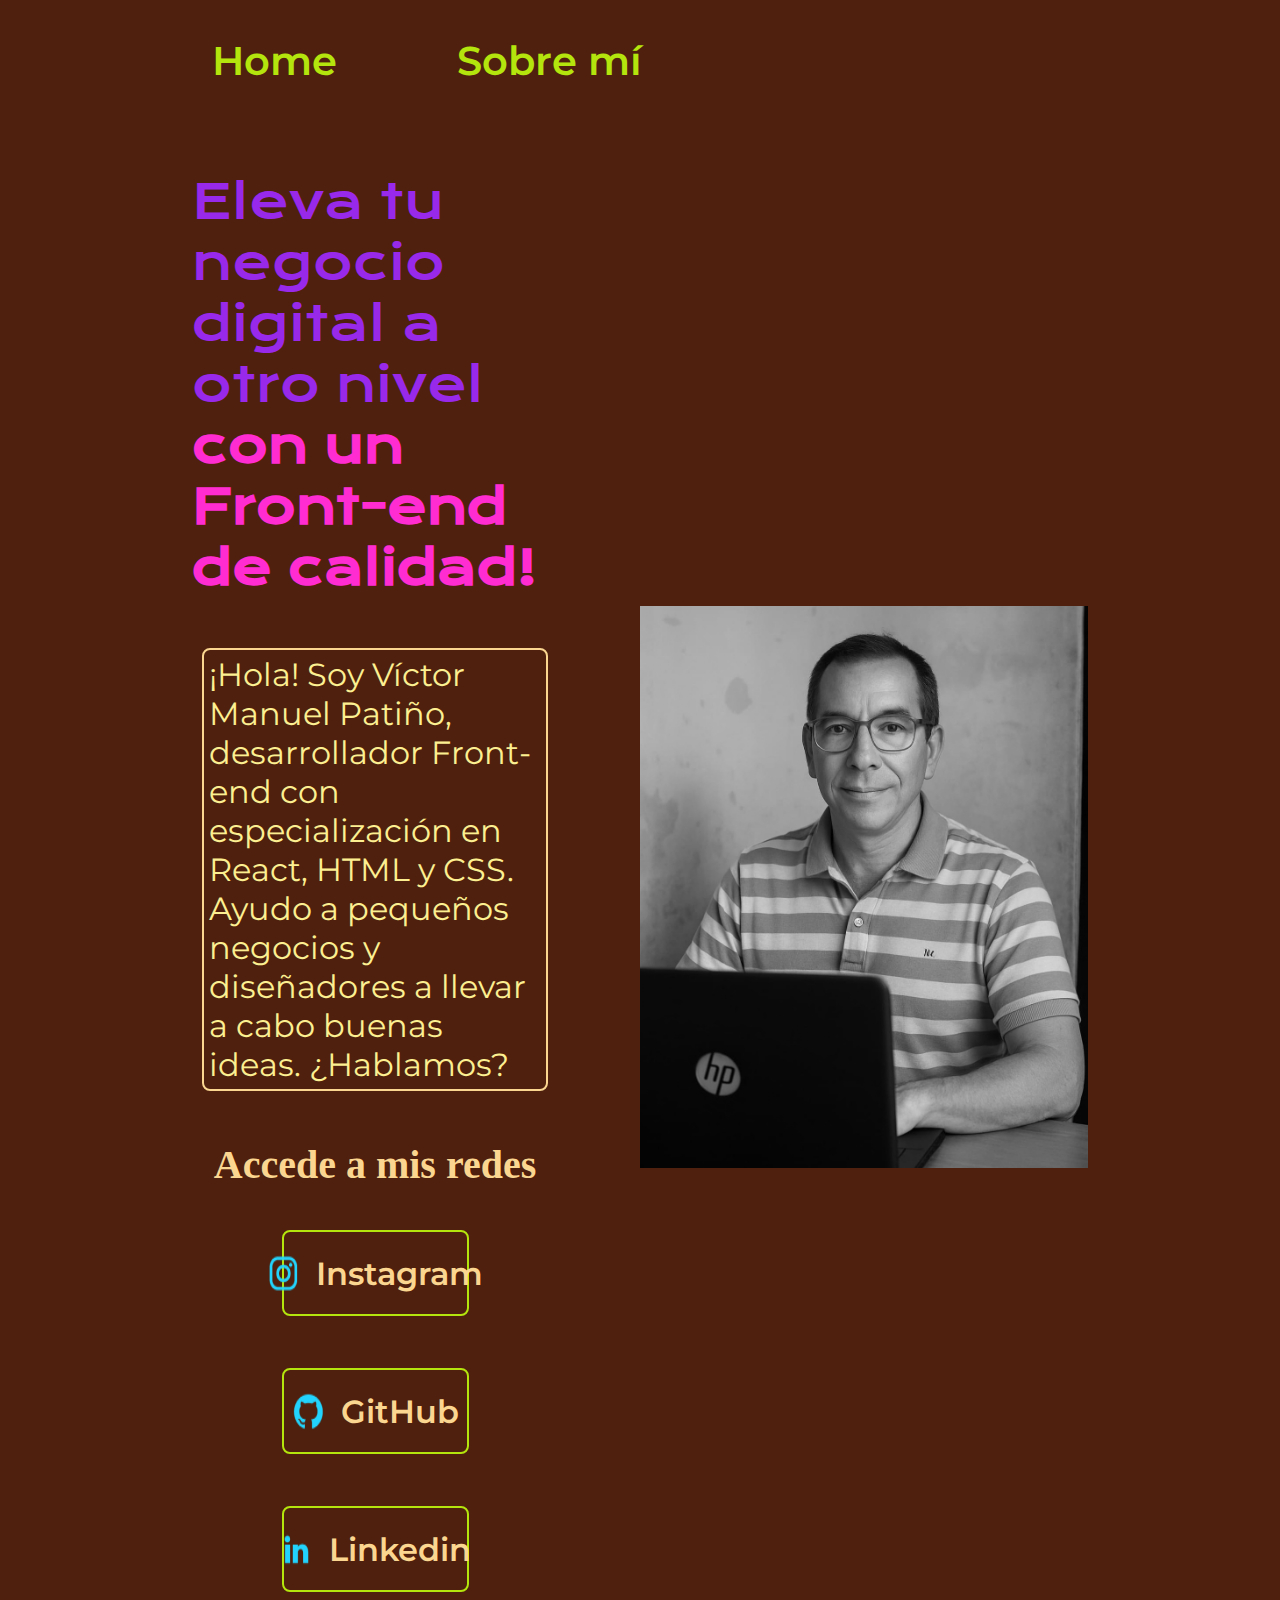
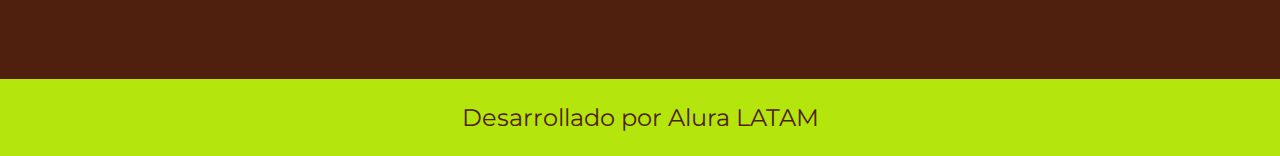
<file: index.html>
<!DOCTYPE html>
<html lang="es-col">
<head>
    <meta charset="UTF-8">
    <meta name="viewport" content="width=device-width, initial-scale=1.0">
    <title>Portafolio</title>
    <link rel="stylesheet" href="./styles/style.css">
</head>
<body>
    <header class="header">
        <nav class="header__menu">
            <a class="header__menu__link" href="index.html">Home</a>
            <a class="header__menu__link" href="about.html">Sobre mí</a>
        </nav>
    </header>
    <main class="presentacion">
        <section class="presentacion__contenido">
            <h1 class="presentacion__contenido__titulo">Eleva tu negocio digital a otro nivel <strong class="titulo-destaque">con un Front-end de calidad!</strong>
            </h1>
            <p class="presentacion__contenido__texto">¡Hola! Soy Víctor Manuel Patiño, desarrollador Front-end con especialización en React, 
                HTML y CSS. Ayudo a pequeños negocios y diseñadores a llevar a cabo buenas ideas. 
                ¿Hablamos?
            </p>
            <div class="presentacion__enlaces">
                <h2 class="presentacion__enlaces__subtitulo">Accede a mis redes</h2>
                <a class="presentacion___enlaces__link" href="https://www.instagram.com/">
                    <img src="assets/instagram.png">
                    Instagram</a>
                <a class="presentacion___enlaces__link" href="https://github.com/">
                    <img src="assets/github.png">
                    GitHub</a>
                <a class="presentacion___enlaces__link" href="https://github.com/">
                    <img src="assets/linkedin.png">
                    Linkedin</a>
            </div>
        </section>
            <img class="presentacion__imagen" src="./assets/Imagen_1.jpeg" alt="Imagen de Víctor Manuel Patiño desarrollando un proyecto."
                class="foto-victor">
    </main>
    <footer class="footer">
        Desarrollado por Alura LATAM
    </footer>
</body>
</html>
</file>
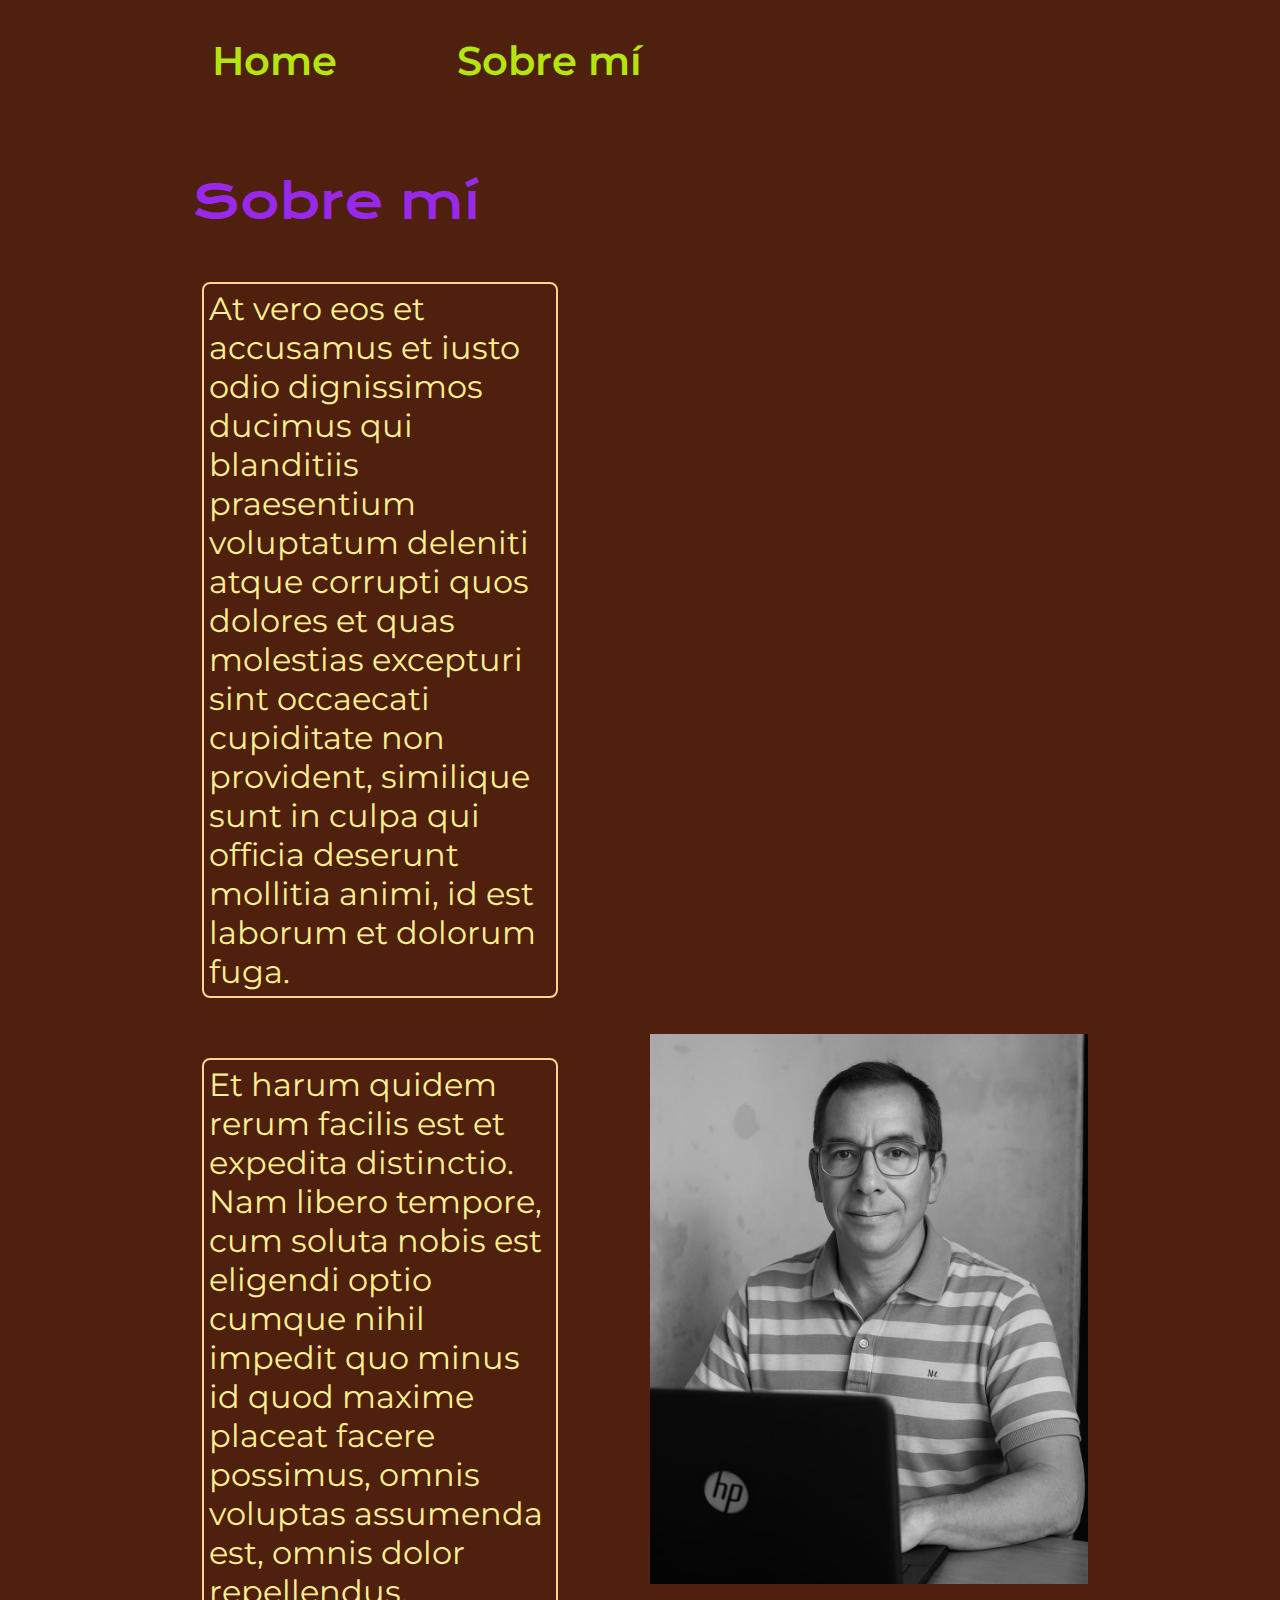
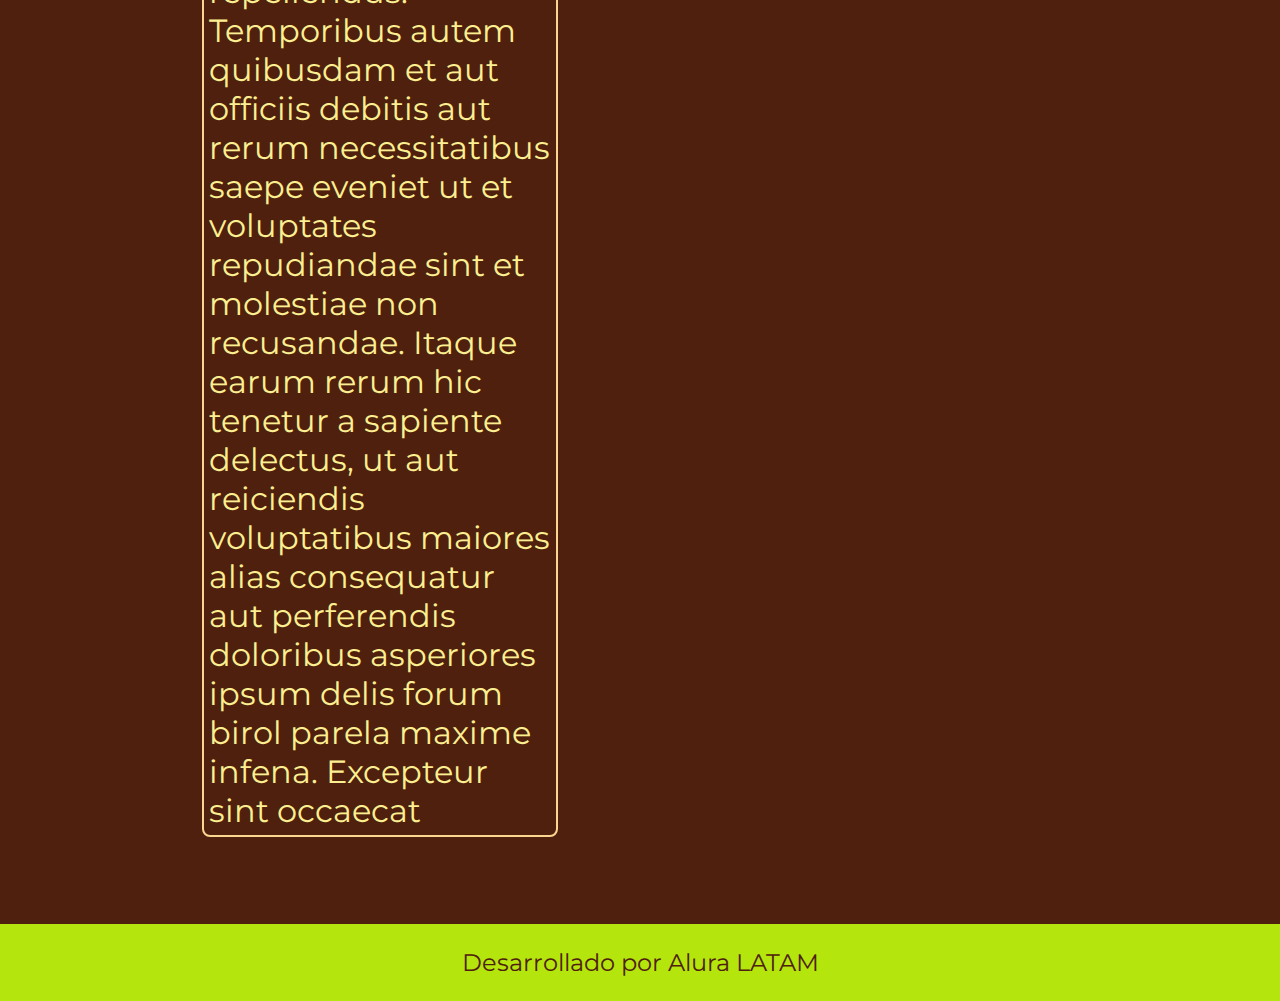
<file: about.html>
<!DOCTYPE html>
<html lang="es-col">
<head>
    <meta charset="UTF-8">
    <meta name="viewport" content="width=device-width, initial-scale=1.0">
    <title>Document</title>
    <link rel="stylesheet" href="./styles/style.css">
</head>
<body>
    <header class="header">
        <nav class="header__menu">
            <a class="header__menu__link" href="index.html">Home</a>
            <a class="header__menu__link" href="about.html">Sobre mí</a>
        </nav>
    </header>
    <main class="presentacion">
        <section class="presentacion__contenido">
            <h1 class="presentacion__contenido__titulo">Sobre mí</h1>
            <p class="presentacion__contenido__texto">At vero eos et accusamus et iusto odio dignissimos ducimus qui blanditiis praesentium 
                voluptatum deleniti atque corrupti quos dolores et quas molestias excepturi 
                sint occaecati cupiditate non provident, similique sunt in culpa qui officia 
                deserunt mollitia animi, id est laborum et dolorum fuga.</p>
            <p class="presentacion__contenido__texto">Et harum quidem rerum facilis est et expedita distinctio. Nam libero tempore, cum 
                soluta nobis est eligendi optio cumque nihil impedit quo minus id quod maxime placeat 
                facere possimus, omnis voluptas assumenda est, omnis dolor repellendus.
                Temporibus autem quibusdam et aut officiis debitis aut rerum necessitatibus saepe 
                eveniet ut et voluptates repudiandae sint et molestiae non recusandae.
                Itaque earum rerum hic tenetur a sapiente delectus, ut aut reiciendis voluptatibus 
                maiores alias consequatur aut perferendis doloribus asperiores ipsum delis forum birol 
                parela maxime infena. Excepteur sint occaecat </p>
        </section>
        <img src="assets/Imagen_1.jpeg" alt="Imagen de Víctor Manuel Patiño desarrollando un proyecto."
                class="foto-victor">
    </main>
    <footer class="footer">
        Desarrollado por Alura LATAM
    </footer>
</body>
</html>
</file>
<file: styles/style.css>
@import url('https://fonts.googleapis.com/css2?family=Krona+One&family=Montserrat:ital,wght@0,100..900;1,100..900&display=swap');

:root {
    --color-primario: #4F200D;
    --color-secundario: #FAD691;
    --color-terciario: #B4E50D;
    --color-cuaternario: #9929EA;
    --color-quinto: #FF2DD1;
    --color-sexto: #FCEF91;
    --color-septimo: #B0DB9C;
    
    --fuente-montserrat: "Montserrat", sans-serif;
    --fuente-krona: "Krona One", sans-serif;
}

* {
    padding: 0;
    margin: 0;
}

body {
    /* height: 100vh; */
    background-color: var(--color-primario);
    color: var(--color-secundario);
    box-sizing: border-box;
}

.header {
    padding: 2% 0% 0% 15%;
}

.header__menu {
    display: flex;
    gap: 80px;
}

.header__menu__link {
    font-family: var(--fuente-montserrat);
    font-size: 2.5rem;
    color: var(--color-terciario);
    font-weight: 600;
    margin: 0 10px;
    padding: 10px 10px;
    text-decoration: none;
}

p {
    margin: 10px;
    border: 2px solid var(--color-secundario);
    padding: 5px;
}

.foto-victor {
    width: 488px;
    height: 550px;
    object-fit: cover;
}

.presentacion {
    display: flex;
    align-items: center;
    padding: 6% 15%;
    justify-content: space-between;
    gap: 82px;
}

.presentacion__contenido {
    width: 50%;
    display: flex;
    flex-direction: column;
    gap: 40px;
}

.presentacion__contenido__titulo {
    font-size: 3.0rem;
    font-family: var(--fuente-krona);
    font-weight: 400;
    font-style: normal;
    color: var(--color-cuaternario);
}

.titulo-destaque {
    color: var(--color-quinto);
}

.presentacion__contenido__texto {
    font-size: 2.0rem;
    font-family: var(--fuente-montserrat);
    font-optical-sizing: auto;
    font-weight: weight;
    font-style: normal;
    color: var(--color-sexto);
    border-radius: 8px;
}

.presentacion__enlaces {
    display: flex;
    flex-direction: column;
    justify-content: space-between;
    align-items: center;
    gap: 32px;
}

.presentacion__enlaces__subtitulo {
    font-family: var(--fuente-krona)
    font-weight: 400;
    font-size: 2.5rem;
}

.presentacion___enlaces__link {
    width: 50%;
    text-align: center;
    padding: 21.5px 0;
    border-radius: 8px;
    font-family: var(--fuente-montserrat);
    font-size: 2.0rem;
    font-weight: 600;
    margin: 10px;
    text-decoration: none;
    color: var(--color-secundario);
    border: 2px solid var(--color-terciario);
    display: flex;
    justify-content: center;
    gap: 16px;
}

.presentacion___enlaces__link:hover {
    background-color: var(--color-septimo);
}

.presentacion__imagen {
    width: 50%;
}

.footer {
    background-color: var(--color-terciario);
    padding: 24px;
    color: var(--color-primario);
    text-align: center;
    font-family: var(--fuente-montserrat);
    font-size: 1.5rem;
    font-weight: 400;
}

@media (max-width: 1023px) {

    .header {
        padding: 10%;
    }

    .header__menu {
        justify-content: center;
    }

    .presentacion {
        flex-direction: column-reverse;
        padding: 5%;
    }
    
    .presentacion__contenido {
        width: auto;
    }
}
</file>
